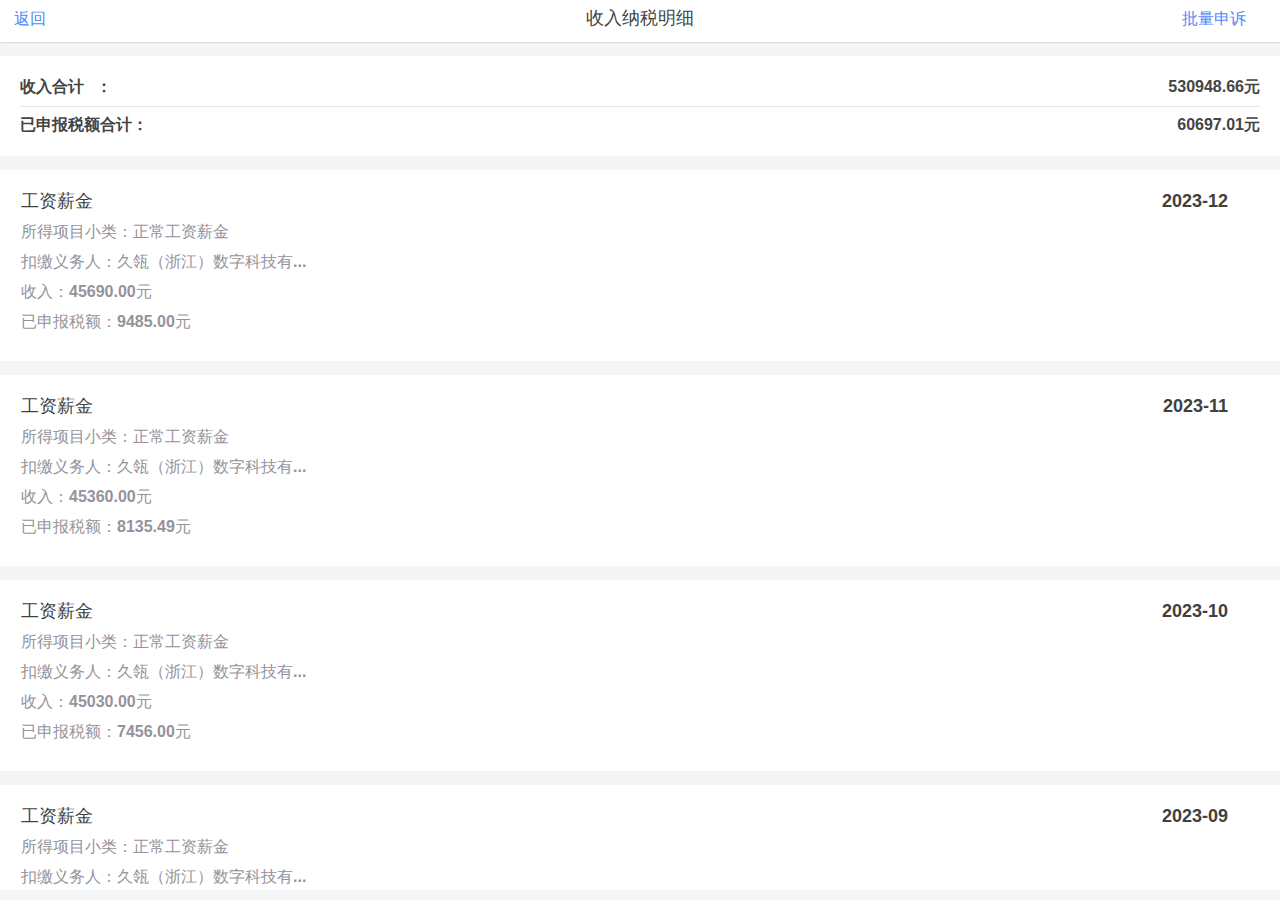
<file: tax/index.html>
<!DOCTYPE html>
<html lang="en">
  <head>
    <meta charset="UTF-8" />
    <meta http-equiv="X-UA-Compatible" content="IE=edge" />
    <meta
      name="viewport"
      content="width=device-width, user-scalable=no, initial-scale=1.0, maximum-scale=1.0, minimum-scale=1.0"
    />
    <title>收入纳税明细</title>
    <link rel="shortcut icon" type="image/x-icon" href="favicon.ico" />
    <link
      rel="stylesheet"
      href="https://at.alicdn.com/t/c/font_3771354_gxx1tulrykg.css"
    />
    <link rel="stylesheet" href="index.css" />
    <link rel="manifest" href="manifest.json" />
  </head>
  <body>
    <header>
      <a class="header-back" href="/tax/index2024.html">
        <span class="header-icon iconfont icon-fanhui"></span>
        返回
      </a>
      <div class="header-title">收入纳税明细</div>
      <a class="header-shensu" href="/tax/detail.html">批量申诉</a>
    </header>

    <div class="total">
      <div class="total-item">
        <div>收入合计<a class="total-icon iconfont icon-wenhao"></a>：</div>
        <div>530948.66元</div>
      </div>

      <div class="total-item">
        <div>已申报税额合计：</div>
        <div>60697.01元</div>
      </div>
    </div>

    <div class="list">
      <div class="list-item">
        <div class="list-item-header">
          <div>工资薪金</div>
          <div>2023-12</div>
        </div>
        <div class="list-item-body">
          <div>所得项目小类：正常工资薪金</div>
          <div>扣缴义务人：久瓴（浙江）数字科技有...</div>
          <div>收入：45690.00元</div>
          <div>已申报税额：9485.00元</div>
          <span class="iconfont icon-qianjin"></span>
        </div>
      </div>

      <div class="list-item">
        <div class="list-item-header">
          <div>工资薪金</div>
          <div>2023-11</div>
        </div>
        <div class="list-item-body">
          <div>所得项目小类：正常工资薪金</div>
          <div>扣缴义务人：久瓴（浙江）数字科技有...</div>
          <div>收入：45360.00元</div>
          <div>已申报税额：8135.49元</div>
          <span class="iconfont icon-qianjin"></span>
        </div>
      </div>

      <div class="list-item">
        <div class="list-item-header">
          <div>工资薪金</div>
          <div>2023-10</div>
        </div>
        <div class="list-item-body">
          <div>所得项目小类：正常工资薪金</div>
          <div>扣缴义务人：久瓴（浙江）数字科技有...</div>
          <div>收入：45030.00元</div>
          <div>已申报税额：7456.00元</div>
          <span class="iconfont icon-qianjin"></span>
        </div>
      </div>

      <div class="list-item">
        <div class="list-item-header">
          <div>工资薪金</div>
          <div>2023-09</div>
        </div>
        <div class="list-item-body">
          <div>所得项目小类：正常工资薪金</div>
          <div>扣缴义务人：久瓴（浙江）数字科技有...</div>
          <div>收入：45060.00元</div>
          <div>已申报税额：7462.00元</div>
          <span class="iconfont icon-qianjin"></span>
        </div>
      </div>

      <div class="list-item">
        <div class="list-item-header">
          <div>工资薪金</div>
          <div>2023-08</div>
        </div>
        <div class="list-item-body">
          <div>所得项目小类：正常工资薪金</div>
          <div>扣缴义务人：久瓴（浙江）数字科技有...</div>
          <div>收入：45120.00元</div>
          <div>已申报税额：6474.00元</div>
          <span class="iconfont icon-qianjin"></span>
        </div>
      </div>

      <div class="list-item">
        <div class="list-item-header">
          <div>工资薪金</div>
          <div>2023-07</div>
        </div>
        <div class="list-item-body">
          <div>所得项目小类：正常工资薪金</div>
          <div>扣缴义务人：久瓴（浙江）数字科技有...</div>
          <div>收入：45420.00元</div>
          <div>已申报税额：6101.96元</div>
          <span class="iconfont icon-qianjin"></span>
        </div>
      </div>

      <div class="list-item">
        <div class="list-item-header">
          <div>工资薪金</div>
          <div>2023-06</div>
        </div>
        <div class="list-item-body">
          <div>所得项目小类：正常工资薪金</div>
          <div>扣缴义务人：久瓴（浙江）数字科技有...</div>
          <div>收入：45330.00元</div>
          <div>已申报税额：3498.00元</div>
          <span class="iconfont icon-qianjin"></span>
        </div>
      </div>

      <div class="list-item">
        <div class="list-item-header">
          <div>工资薪金</div>
          <div>2023-05</div>
        </div>
        <div class="list-item-body">
          <div>所得项目小类：正常工资薪金</div>
          <div>扣缴义务人：久瓴（浙江）数字科技有...</div>
          <div>收入：45270.00元</div>
          <div>已申报税额：3852.00元</div>
          <span class="iconfont icon-qianjin"></span>
        </div>
      </div>

      <div class="list-item">
        <div class="list-item-header">
          <div>工资薪金</div>
          <div>2023-04</div>
        </div>
        <div class="list-item-body">
          <div>所得项目小类：正常工资薪金</div>
          <div>扣缴义务人：久瓴（浙江）数字科技有...</div>
          <div>收入：45090.00元</div>
          <div>已申报税额：2422.78元</div>
          <span class="iconfont icon-qianjin"></span>
        </div>
      </div>

      <div class="list-item">
        <div class="list-item-header">
          <div>工资薪金</div>
          <div>2023-03</div>
        </div>
        <div class="list-item-body">
          <div>所得项目小类：正常工资薪金</div>
          <div>扣缴义务人：久瓴（浙江）数字科技有...</div>
          <div>收入：20839.66元</div>
          <div>已申报税额：475.19元</div>
          <span class="iconfont icon-qianjin"></span>
        </div>
      </div>

      <div class="list-item">
        <div class="list-item-header">
          <div>工资薪金</div>
          <div>2023-03</div>
        </div>
        <div class="list-item-body">
          <div>所得项目小类：正常工资薪金</div>
          <div>扣缴义务人：支付宝（杭州）信息技术...</div>
          <div>收入：23739.00元</div>
          <div>已申报税额：1734.13元</div>
          <span class="iconfont icon-qianjin"></span>
        </div>
      </div>

      <div class="list-item">
        <div class="list-item-header">
          <div>工资薪金</div>
          <div>2023-02</div>
        </div>
        <div class="list-item-body">
          <div>所得项目小类：正常工资薪金</div>
          <div>扣缴义务人：支付宝（杭州）信息技术...</div>
          <div>收入：42000.00元</div>
          <div>已申报税额：2682.39元</div>
          <span class="iconfont icon-qianjin"></span>
        </div>
      </div>

      <div class="list-item">
        <div class="list-item-header">
          <div>工资薪金</div>
          <div>2023-01</div>
        </div>
        <div class="list-item-body">
          <div>所得项目小类：正常工资薪金</div>
          <div>扣缴义务人：支付宝（杭州）信息技术...</div>
          <div>收入：42000.00元</div>
          <div>已申报税额：918.07元</div>
          <span class="iconfont icon-qianjin"></span>
        </div>
      </div>
    </div>
  </body>
</html>
</file>
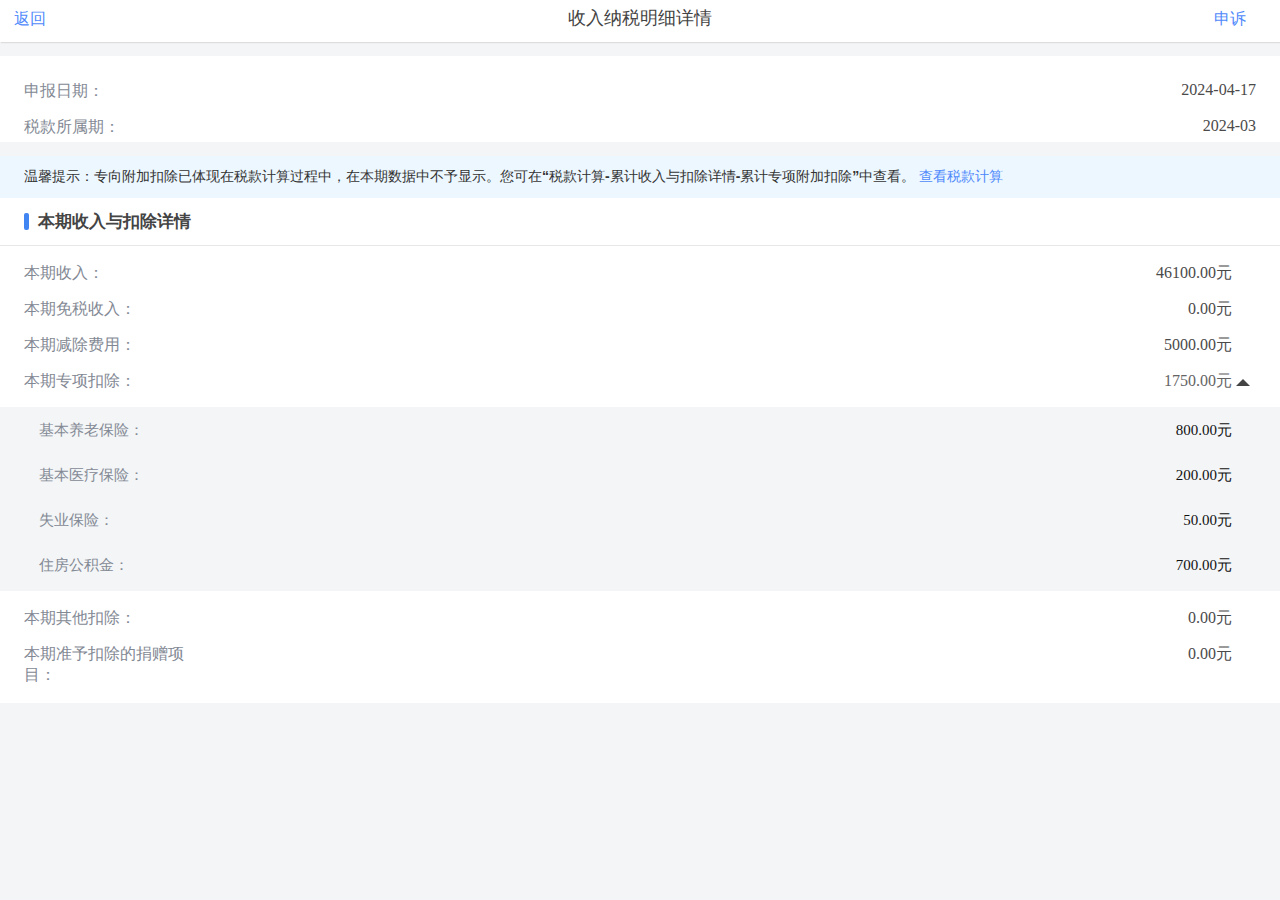
<file: tax/detail.html>
<!DOCTYPE html>
<html lang="en">
  <head>
    <meta charset="UTF-8" />
    <meta http-equiv="X-UA-Compatible" content="IE=edge" />
    <meta
      name="viewport"
      content="width=device-width, user-scalable=no, initial-scale=1.0, maximum-scale=1.0, minimum-scale=1.0"
    />
    <title>收入纳税明细详情</title>
    <link rel="shortcut icon" type="image/x-icon" href="favicon.ico" />
    <link
      rel="stylesheet"
      href="https://at.alicdn.com/t/c/font_3771354_gxx1tulrykg.css"
    />
    <link rel="stylesheet" href="index.css" />
    <link rel="manifest" href="manifest.json" />
    <style>
      .tips {
        margin-top: 14px;
        padding: 12px 24px;
        color: #333;
        font-size: 14px;
        font-weight: 550;
        background: #edf7ff;
      }

      .card {
        background: #fff;
      }
      .card-title {
        display: flex;
        align-items: center;
        position: relative;
        padding: 12px 24px;
        font-size: 17px;
        font-weight: 700;
        border-bottom: 1px solid #e7e7e7;
      }
      .card-title-dot {
        width: 5px;
        height: 17px;
        margin-right: 9px;
        border-radius: 2px;
        background: #4185f2;
      }
      .card-body {
        padding: 17px 24px 2px 24px;
        color: #838994;
      }
      .card-item {
        display: flex;
        justify-content: space-between;
        margin-bottom: 15px;
        font-size: 16px;
      }
      .card-item div + div {
        color: #4a4a4a;
        font-family: 'PingFangSC-Medium';
      }

      .card-children {
        background: #f3f5f7;
        margin: 0 -48px 0 -24px;
        padding: 12px 48px 12px 24px;
      }
      .card-children-item {
        display: flex;
        justify-content: space-between;
        margin-bottom: 26px;
        padding-left: 1em;
        font-size: 15px;
      }
      .card-children-item div + div {
        color: #111;
        font-family: 'PingFangSC-Medium';
      }

      .triangle-wrap {
        position: relative;
        color: #888;
      }
      .triangle {
        position: absolute;
        top: 1px;
        right: -18px;
        width: 0;
        height: 0;
        border: 7px solid transparent;
        border-bottom: 7px solid #444;
      }
    </style>
  </head>
  <body>
    <header>
      <a class="header-back" href="/tax/index.html">
        <span class="header-icon iconfont icon-fanhui"></span>
        返回
      </a>
      <div class="header-title">收入纳税明细详情</div>
      <a class="header-shensu">申诉</a>
    </header>

    <div class="card">
      <div class="card-body">
        <div class="card-item" style="margin-top: 8px">
          <div>申报日期：</div>
          <div>2024-04-17</div>
        </div>

        <div class="card-item" style="margin-bottom: 2px">
          <div>税款所属期：</div>
          <div>2024-03</div>
        </div>
      </div>
    </div>

    <div class="tips">
      温馨提示：专向附加扣除已体现在税款计算过程中，在本期数据中不予显示。您可在“税款计算-累计收入与扣除详情-累计专项附加扣除”中查看。
      <a>查看税款计算</a>
    </div>

    <div class="card">
      <div class="card-title">
        <div class="card-title-dot"></div>
        <div>本期收入与扣除详情</div>
      </div>

      <div class="card-body" style="padding-right: 48px">
        <div class="card-item">
          <div>本期收入：</div>
          <div>46100.00元</div>
        </div>

        <div class="card-item">
          <div>本期免税收入：</div>
          <div>0.00元</div>
        </div>

        <div class="card-item">
          <div>本期减除费用：</div>
          <div>5000.00元</div>
        </div>

        <div class="card-item">
          <div>本期专项扣除：</div>
          <div class="triangle-wrap">
            <div style="color: #646464;">1750.00元</div>
            <div class="triangle"></div>
          </div>
        </div>

        <div class="card-children">
          <div class="card-children-item" style="margin-top: 2px">
            <div>基本养老保险：</div>
            <div>800.00元</div>
          </div>

          <div class="card-children-item">
            <div>基本医疗保险：</div>
            <div>200.00元</div>
          </div>

          <div class="card-children-item">
            <div>失业保险：</div>
            <div>50.00元</div>
          </div>

          <div class="card-children-item" style="margin-bottom: 4px">
            <div>住房公积金：</div>
            <div>700.00元</div>
          </div>
        </div>

        <div class="card-item" style="margin-top: 17px">
          <div>本期其他扣除：</div>
          <div>0.00元</div>
        </div>

        <div class="card-item">
          <div style="width: 10em">本期准予扣除的捐赠项目：</div>
          <div>0.00元</div>
        </div>
      </div>
    </div>
  </body>
</html>
</file>
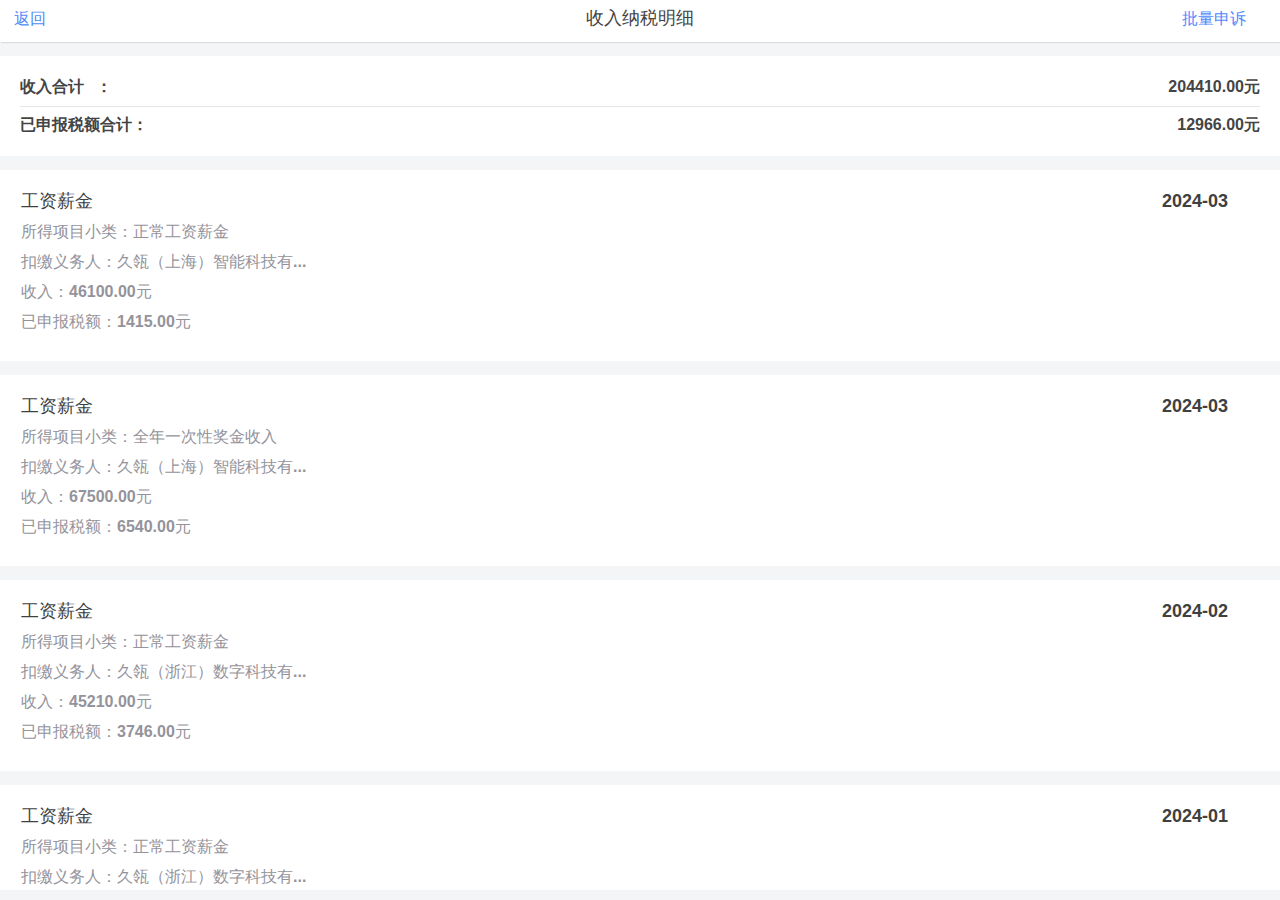
<file: tax/index2024.html>
<!DOCTYPE html>
<html lang="en">
  <head>
    <meta charset="UTF-8" />
    <meta http-equiv="X-UA-Compatible" content="IE=edge" />
    <meta
      name="viewport"
      content="width=device-width, user-scalable=no, initial-scale=1.0, maximum-scale=1.0, minimum-scale=1.0"
    />
    <title>收入纳税明细</title>
    <link rel="shortcut icon" type="image/x-icon" href="favicon.ico" />
    <link
      rel="stylesheet"
      href="https://at.alicdn.com/t/c/font_3771354_gxx1tulrykg.css"
    />
    <link rel="stylesheet" href="index.css" />
    <link rel="manifest" href="manifest.json" />
  </head>
  <body>
    <header>
      <a class="header-back" href="/tax/index.html">
        <span class="header-icon iconfont icon-fanhui"></span>
        返回
      </a>
      <div class="header-title">收入纳税明细</div>
      <a class="header-shensu" href="/tax/detail.html">批量申诉</a>
    </header>

    <div class="total">
      <div class="total-item">
        <div>收入合计<a class="total-icon iconfont icon-wenhao"></a>：</div>
        <div>204410.00元</div>
      </div>

      <div class="total-item">
        <div>已申报税额合计：</div>
        <div>12966.00元</div>
      </div>
    </div>

    <div class="list">
      <div class="list-item">
        <div class="list-item-header">
          <div>工资薪金</div>
          <div>2024-03</div>
        </div>
        <div class="list-item-body">
          <div>所得项目小类：正常工资薪金</div>
          <div>扣缴义务人：久瓴（上海）智能科技有...</div>
          <div>收入：46100.00元</div>
          <div>已申报税额：1415.00元</div>
          <span class="iconfont icon-qianjin"></span>
        </div>
      </div>

      <div class="list-item">
        <div class="list-item-header">
          <div>工资薪金</div>
          <div>2024-03</div>
        </div>
        <div class="list-item-body">
          <div>所得项目小类：全年一次性奖金收入</div>
          <div>扣缴义务人：久瓴（上海）智能科技有...</div>
          <div>收入：67500.00元</div>
          <div>已申报税额：6540.00元</div>
          <span class="iconfont icon-qianjin"></span>
        </div>
      </div>

      <div class="list-item">
        <div class="list-item-header">
          <div>工资薪金</div>
          <div>2024-02</div>
        </div>
        <div class="list-item-body">
          <div>所得项目小类：正常工资薪金</div>
          <div>扣缴义务人：久瓴（浙江）数字科技有...</div>
          <div>收入：45210.00元</div>
          <div>已申报税额：3746.00元</div>
          <span class="iconfont icon-qianjin"></span>
        </div>
      </div>

      <div class="list-item">
        <div class="list-item-header">
          <div>工资薪金</div>
          <div>2024-01</div>
        </div>
        <div class="list-item-body">
          <div>所得项目小类：正常工资薪金</div>
          <div>扣缴义务人：久瓴（浙江）数字科技有...</div>
          <div>收入：45600.00元</div>
          <div>已申报税额：1265.00元</div>
          <span class="iconfont icon-qianjin"></span>
        </div>
      </div>
    </div>
  </body>
</html>
</file>
<file: tax/index.css>
body {
  margin: 0;
  font-size: 16px;
  font-weight: 400;
  font-family: PingFangSC-Regular, sans-serif;
  color: #444444;
  background: #f3f5f7;
}

a {
  color: #4f89fb;
  text-decoration: none;
}

.iconfont {
  font-size: 18px;
  font-weight: 600;
}

header {
  display: flex;
  justify-content: space-between;
  align-items: flex-end;
  margin-bottom: 14px;
  padding: 6px 20px 12px 20px;
  font-weight: 550;
  background: #fff;
  box-shadow: 1px 1px 1px #dddddd;
}
.header-back {
  display: flex;
  align-items: center;
  width: 90px;
}
.header-icon {
  margin-right: -6px;
}
.header-title {
  font-size: 18px;
}
.header-shensu {
  width: 90px;
  padding-right: 14px;
  text-align: right;
  box-sizing: border-box;
}

.total {
  padding: 20px;
  background: #fff;
}
.total-item {
  display: flex;
  justify-content: space-between;
  align-items: center;
  font-weight: 600;
}
.total-item + .total-item {
  margin-top: 8px;
  padding-top: 8px;
  border-top: 1px solid #e7e7e7;
}
.total-icon {
  margin: 0 6px;
  font-weight: 550;
}

.list {
  height: calc(100vh - 180px);
  padding-top: 14px;
  overflow: auto;
}
.list-item {
  margin-bottom: 14px;
  padding: 15px 20px 24px 21px;
  background: #fff;
}
.list-item-header {
  display: flex;
  justify-content: space-between;
  align-items: center;
  color: #404040;
  font-size: 18px;
  font-weight: 550;
  line-height: 32px;
}
.list-item-header div + div {
  padding-right: 32px;
}
.list-item-body {
  position: relative;
  color: #94939b;
  font-weight: 550;
  line-height: 30px;
}
.list-item-body .icon-qianjin {
  position: absolute;
  top: 27px;
  right: 0;
  color: #d9dde4;
}
</file>
